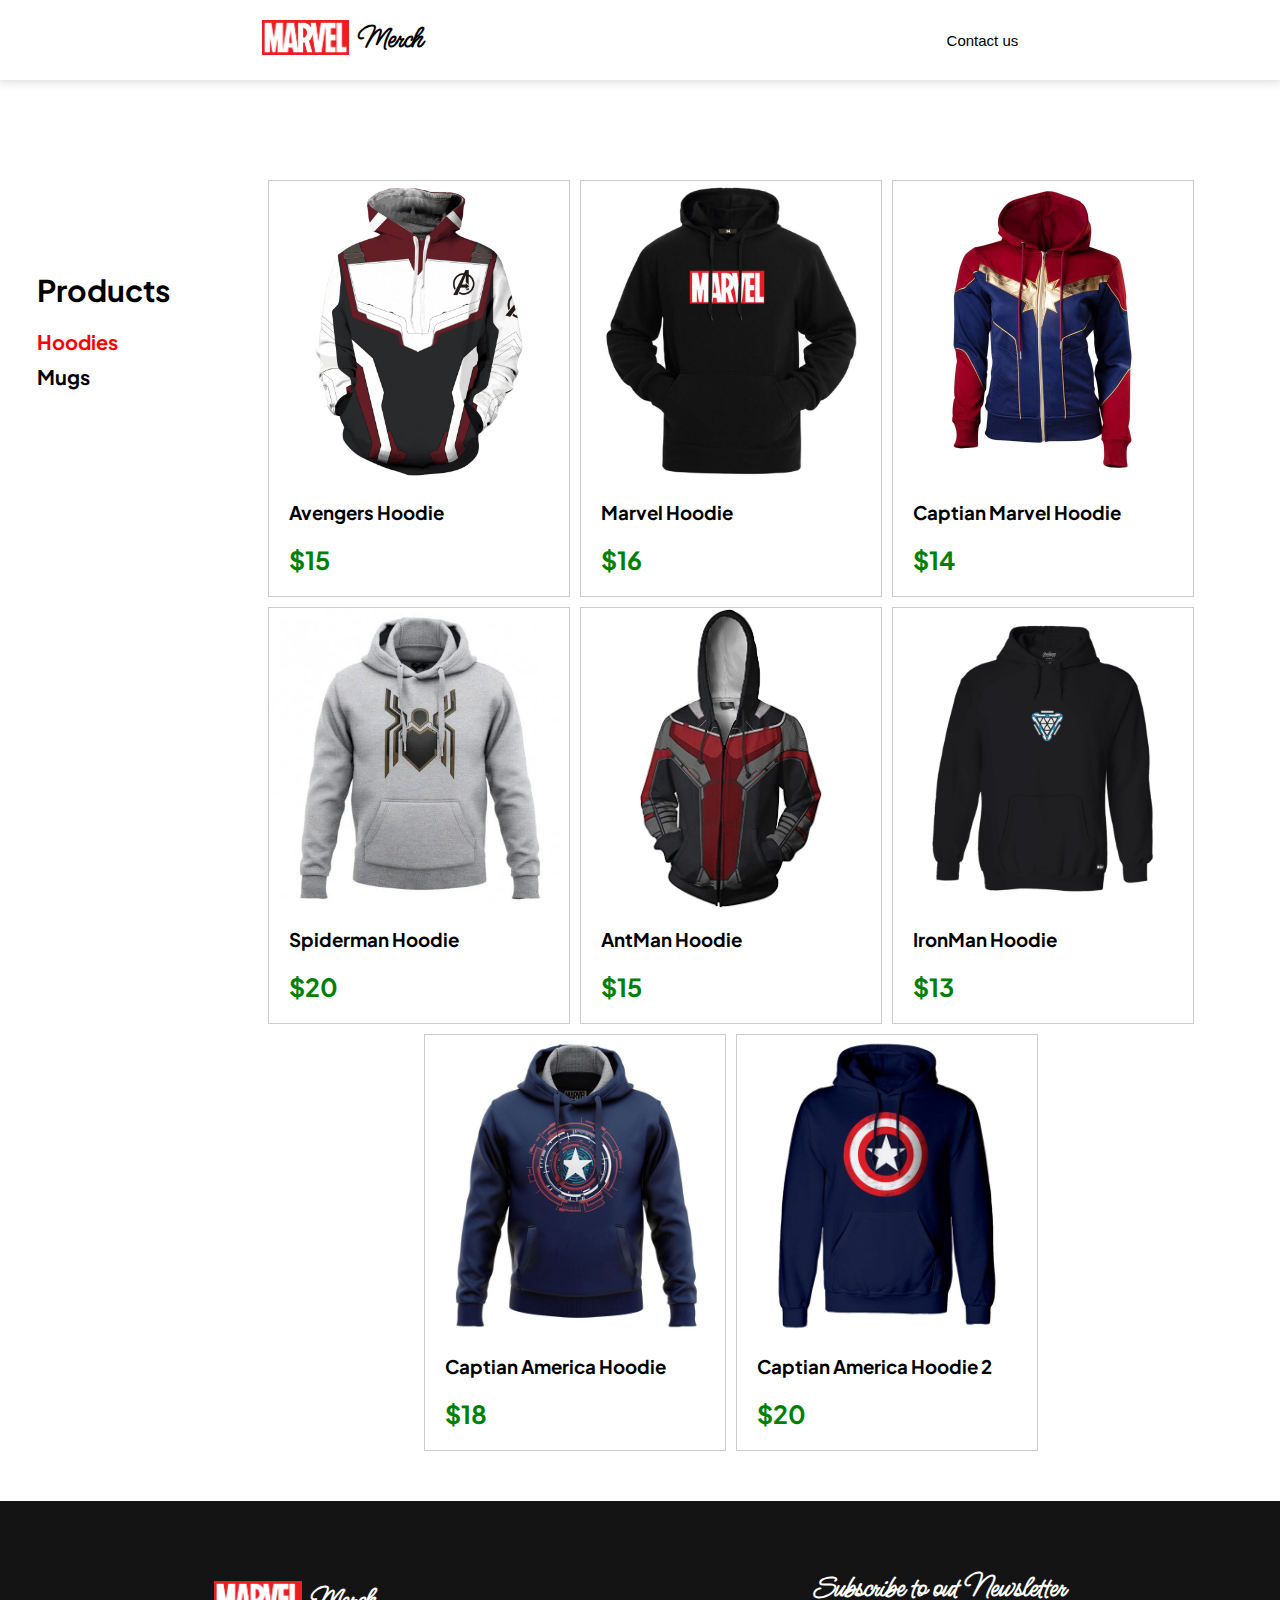
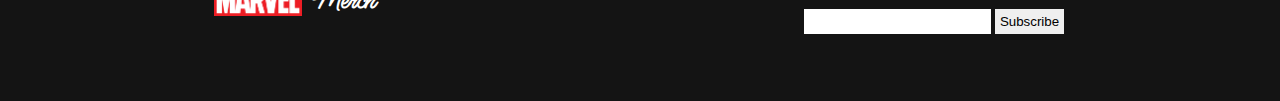
<file: src/index.html>
<!DOCTYPE html>
<html>
  <head>
    <meta charset="utf-8" />
    <title>Marvel Merch</title>
    <link rel="stylesheet" href="style.css" />
    <link rel="preconnect" href="https://fonts.googleapis.com" />
    <link rel="preconnect" href="https://fonts.gstatic.com" crossorigin />
    <link
      href="https://fonts.googleapis.com/css2?family=Ms+Madi&family=Plus+Jakarta+Sans:wght@200&display=swap"
      rel="stylesheet"
    />
  </head>
  <body>
    <div class="header">
      <div class="heading">
        <img src="images/logo.png" alt="store logo" class="logo" />
        <h2 class="heading">Merch</h2>
      </div>

      <a href="/src/contact.html" class="contact">Contact us</a>
    </div>

    <div class="main">
      <div class="sidebar">
        <div class="side_box">
          <h3 class="side_title">Products</h3>
          <h4 class="option_hoodies">Hoodies</h4>
          <h4 class="option_mugs">Mugs</h4>
        </div>
      </div>
      <div class="card_contain"></div>
    </div>

    <div class="footer">
      <div class="branding">
        <div class="heading">
          <img src="images/logo.png" alt="store logo" class="logo" />
          <h2>Merch</h2>
        </div>
      </div>

      <div class="sub_form">
        <div class="heading"><h2>Subscribe to out Newsletter</h2></div>

        <form action="https://formspree.io/f/xwkyrbzo" method="post">
          <input type="email" name="email" id="email" />
          <input type="submit" value="Subscribe" />
        </form>
      </div>
    </div>

    <script src="/src/script.js"></script>
  </body>
</html>
</file>
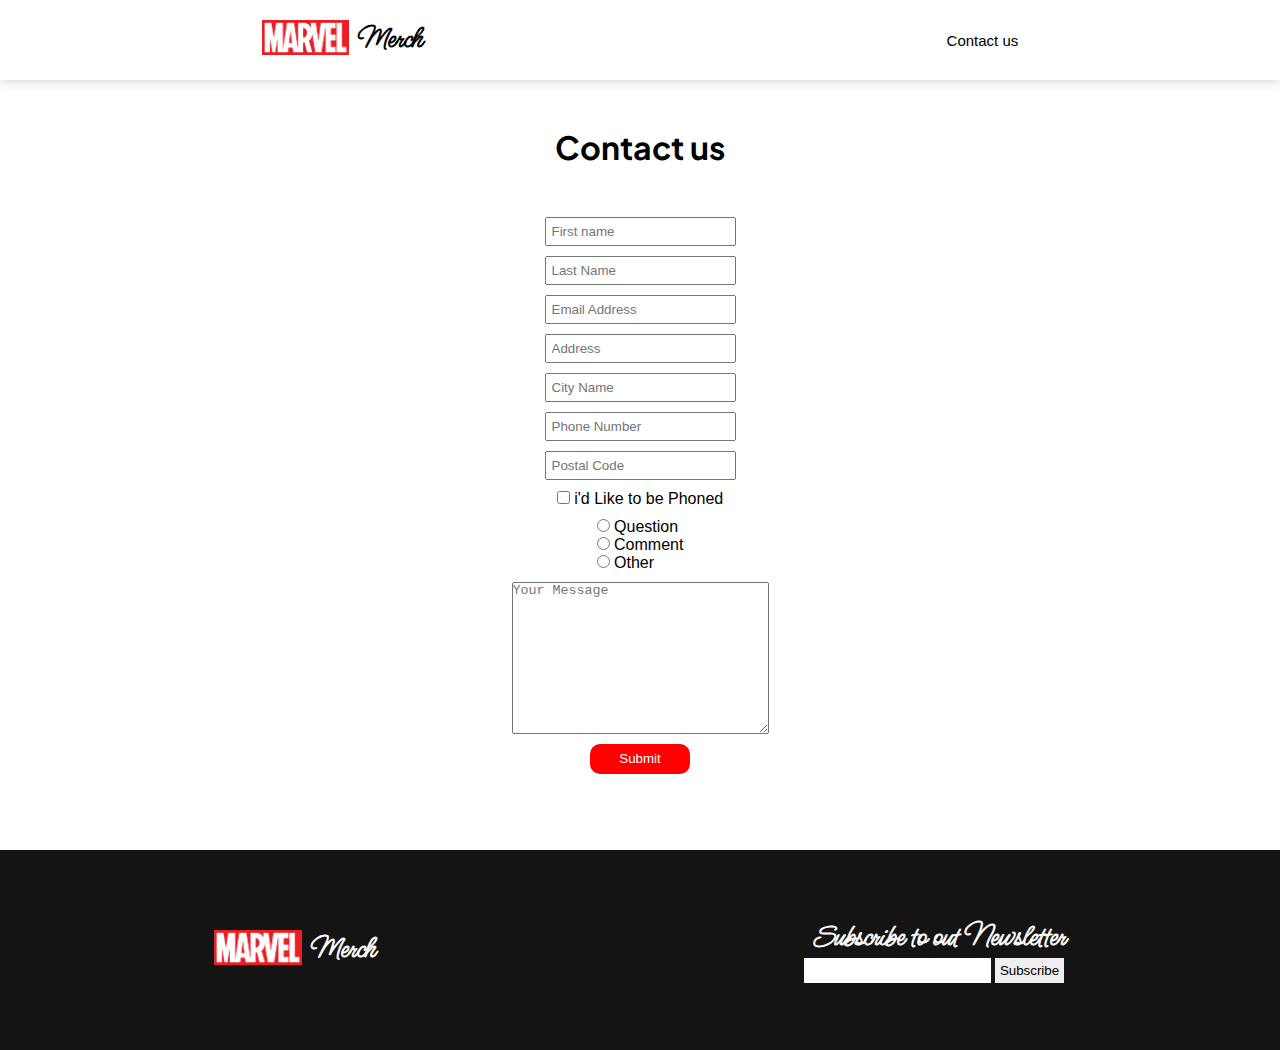
<file: src/contact.html>
<!DOCTYPE html>
<html>
  <head>
    <meta charset="utf-8" />
    <title>Marvel Merch</title>
    <link rel="stylesheet" href="style.css" />
    <link rel="preconnect" href="https://fonts.googleapis.com" />
    <link rel="preconnect" href="https://fonts.gstatic.com" crossorigin />
    <link
      href="https://fonts.googleapis.com/css2?family=Ms+Madi&family=Plus+Jakarta+Sans:wght@200&display=swap"
      rel="stylesheet"
    />
  </head>
  <body>
    <div class="header">
      <div class="heading">
        <img src="images/logo.png" alt="store logo" class="logo" />
        <h2 class="heading">Merch</h2>
      </div>

      <a href="/src/contact.html" class="contact">Contact us</a>
    </div>

    <div class="form_contain">
      <form action="https://httpbin.org/post" method="post">
        <h1 class="contact_title">Contact us</h1>
        <input type="text" name="fname" id="fname" placeholder="First name" required />
        <input type="text" name="lname" id="lname" placeholder="Last Name" required />
        <input type="email" name="email" id="email" placeholder="Email Address" required />
        <input type="text" name="add" id="add" placeholder="Address" required />
        <input list="cities" name="city" id="city" placeholder="City Name" required />
        <datalist id="cities">
          <option value="Alberta"> </option>
          <option value="Edmonton"> </option>
          <option value="British Columbia"> </option>
          <option value="Victoria"> </option>
          <option value="Manitoba"> </option>
          <option value="Winnipeg"> </option>
          <option value="New Brunswick"> </option>
          <option value="Fredericton"> </option>
          <option value="Nova Scotia"> </option>
          <option value="Halifax"> </option>
          <option value="Ontario"> </option>
          <option value="Toronto"> </option>
          <option value="Prince Edward Island"> </option>
          <option value="Charlottetown"> </option>
          <option value="Quebec"> </option>
          <option value="Quebec City"> </option>
          <option value="Saskatchewan"> </option>
          <option value="Regina"> </option>
          <option value="Yellowknife"> </option>
        </datalist>

        <input
          type="text"
          name="ph"
          id="ph"
          placeholder="Phone Number"
          pattern="^(\+\d{1,2}\s)?\(?\d{3}\)?[\s.-]?\d{3}[\s.-]?\d{4}$"
          required
        />
        <input
          type="text"
          name="postal"
          id="postal"
          placeholder="Postal Code"
          pattern="^[0-9]*$"
          required
        />

        <div>
          <input type="checkbox" id="callme" name="callme" value="callme" />
          <label for="callme">i'd Like to be Phoned</label><br />
        </div>

        <div class="radios">
          <input type="radio" id="question" name="type" value="question" />
          <label for="question">Question</label><br />
          <input type="radio" id="comment" name="type" value="comment" />
          <label for="comment">Comment</label><br />
          <input type="radio" id="Other" name="type" value="Other " />
          <label for="Other ">Other</label>
        </div>
        <input type="text" id="other" name="other" class="other hide" placeholder="Specify" />
        <textarea
          name="msg"
          id="msg"
          cols="30"
          rows="10"
          placeholder="Your Message"
          required
        ></textarea>
        <input type="text" name="hid" id="hid" value="john" hidden />
        <input type="submit" value="Submit" class="submit_btn" />
      </form>
    </div>

    <div class="footer">
      <div class="branding">
        <div class="heading">
          <img src="images/logo.png" alt="store logo" class="logo" />
          <h2>Merch</h2>
        </div>
      </div>

      <div class="sub_form">
        <div class="heading"><h2>Subscribe to out Newsletter</h2></div>

        <form action="https://formspree.io/f/xwkyrbzo" method="post">
          <input type="email" name="email" id="email" />
          <input type="submit" value="Subscribe" />
        </form>
      </div>
    </div>

    <script src="/src/form_handler.js"></script>
  </body>
</html>
</file>
<file: src/style.css>
/** Add any CSS you need to this file. */
* {
  margin: 0px;
  padding: 0px;
}
.header {
  background-color: white;
  width: 100%;
  height: 80px;
  display: flex;
  justify-content: space-around;
  align-items: center;
  box-shadow: 0px 0px 10px 1px rgba(182, 182, 182, 0.589);
}
.heading {
  display: flex;
}
.heading img {
  height: 35px;
}
.contact {
  text-decoration: none;
  font-size: 15px;
  color: black;
  font-family: Arial, Helvetica, sans-serif;
}
.heading h2 {
  font-family: 'Ms Madi', cursive;
  font-size: 30px;
  margin-left: 10px;
}
.main {
  display: grid;
  grid-template-columns: 1fr 6fr;
  grid-template-rows: 1fr;
  grid-template-areas: 'sidebar content';
  margin-top: 100px;
}
.main .card_contain {
  grid-area: content;
  display: flex;
  justify-content: center;
  flex-wrap: wrap;
  gap: 10px;
}

.main .card_contain .card {
  width: 300px;
  background-color: white;
  border: 1px solid rgb(204, 204, 204);
}
.card .thumb_contain {
  display: flex;
  align-items: center;
  justify-content: center;
}
.card img {
  height: 300px;
}
.card .item_title {
  margin: 20px;
  font-family: 'Plus Jakarta Sans', sans-serif;
}
.card .price {
  margin: 20px;
  font-size: 25px;
  font-family: 'Plus Jakarta Sans', sans-serif;
  color: green;
}
.main .sidebar {
  padding: 50% 0px 0px 20%;
  grid-area: sidebar;
}
.main .sidebar .side_box {
  display: flex;
  gap: 10px;
  flex-direction: column;
  justify-content: flex-start;
}
.main .sidebar .side_title {
  font-size: 30px;
  font-family: 'Plus Jakarta Sans', sans-serif;
  margin-bottom: 10px;
}
.main .sidebar h4 {
  font-size: 20px;
  font-family: 'Plus Jakarta Sans', sans-serif;
  cursor: pointer;
}
.footer {
  margin-top: 50px;
  height: 200px;
  display: flex;
  justify-content: space-around;
  align-items: center;
  background-color: rgb(20, 20, 20);
}
.footer h2 {
  color: white;
}
.sub_form form input {
  border: none;
  outline: none;
  padding: 5px;
}
.form_contain {
  display: flex;
  justify-content: center;
  align-items: center;
  height: 80vh;
}
.form_contain form {
  font-family: Arial, Helvetica, sans-serif;
  display: flex;
  flex-direction: column;
  justify-content: center;
  align-items: center;
  gap: 10px;
}
.form_contain form input {
  outline: none;
  padding: 5px;
}
.submit_btn {
  width: 100px;
  height: 30px;
  padding: 10px;
  border-radius: 10px;
  background-color: red;
  color: white;
  outline: none;
  border: none;
}
.hide {
  display: none;
}
.contact_title {
  font-family: 'Plus Jakarta Sans', sans-serif;
  margin-top: 20px;
  margin-bottom: 40px;
}
</file>
